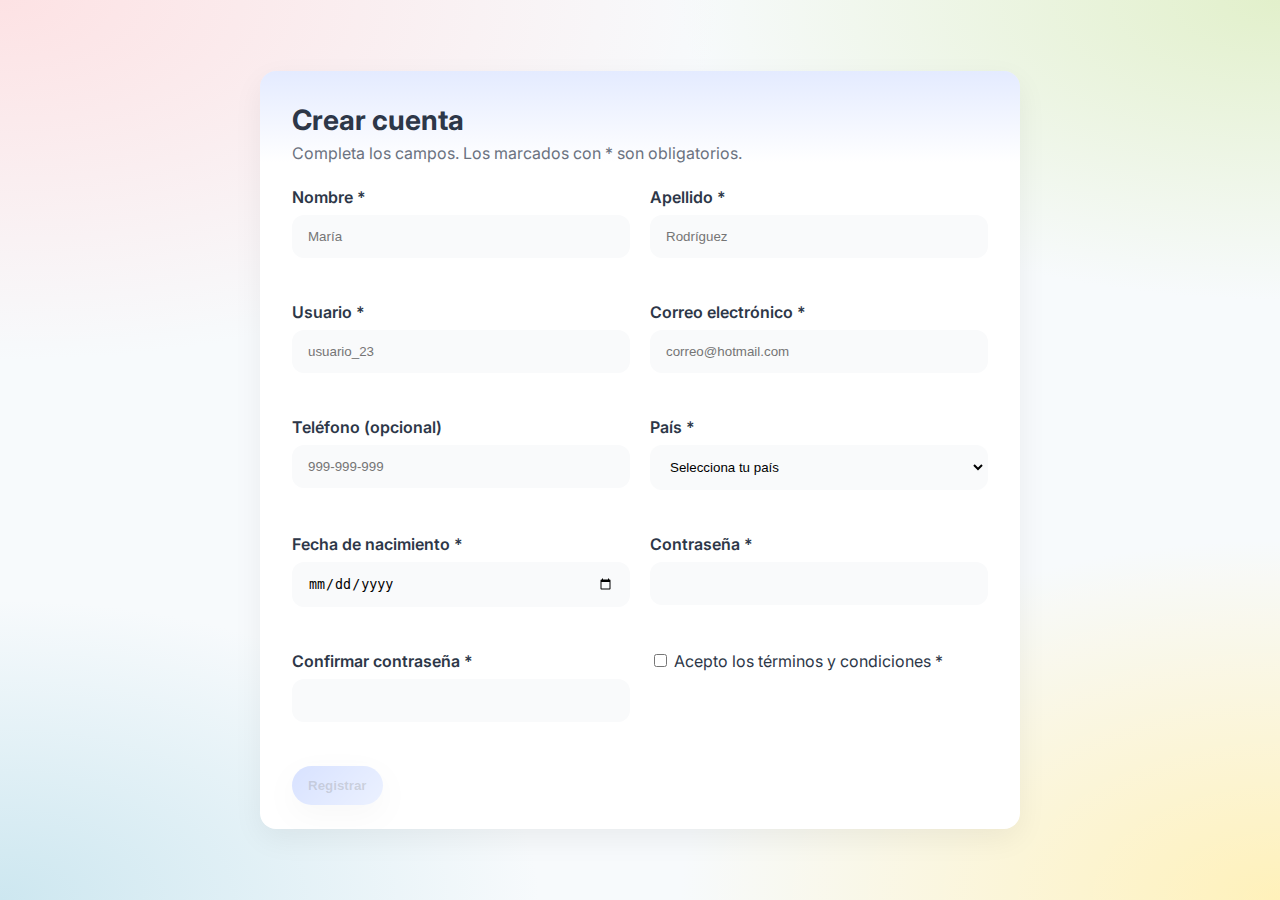
<file: index.html>
<!DOCTYPE html>
<html lang="es">
<head>
  <meta charset="utf-8" />
  <meta name="viewport" content="width=device-width, initial-scale=1" />
  <title>Registro</title>
  <link rel="preconnect" href="https://fonts.googleapis.com">
  <link rel="preconnect" href="https://fonts.gstatic.com" crossorigin>
  <link href="https://fonts.googleapis.com/css2?family=Inter:wght@400;500;600;700&display=swap" rel="stylesheet">
<link rel="stylesheet" href="styles.css" />

</head>
<body>
  <main class="shell">
    <section class="card">
      <header class="card__header">
        <h1 class="card__title">Crear cuenta</h1>
        <p class="card__subtitle">Completa los campos. Los marcados con * son obligatorios.</p>
      </header>

      <form id="registerForm" class="form" novalidate>
        <!-- Nombre :) -->
        <div class="field">
          <label for="nombre" class="label">Nombre *</label>
          <input id="nombre" name="nombre" class="input" type="text" placeholder="María" required minlength="2" maxlength="40" />
          <small class="msg" id="msg-nombre" aria-live="polite"></small>
        </div>

        <!-- Apellido :)-->
        <div class="field">
          <label for="apellido" class="label">Apellido *</label>
          <input id="apellido" name="apellido" class="input" type="text" placeholder="Rodríguez" required minlength="2" maxlength="40" />
          <small class="msg" id="msg-apellido" aria-live="polite"></small>
        </div>

        <!-- Usuario -->
        <div class="field">
          <label for="usuario" class="label">Usuario *</label>
          <input id="usuario" name="usuario" class="input" type="text" placeholder="usuario_23" required minlength="3" maxlength="16" 
            pattern="^[A-Za-z0-9_]{3,16}$" title="Usa 3–16 caracteres: letras, números o guion bajo." />
          <small class="msg" id="msg-usuario" aria-live="polite"></small>
        </div>

        <!-- Correo -->
        <div class="field">
          <label for="email" class="label">Correo electrónico *</label>
          <input id="email" name="email" class="input" type="email" placeholder="correo@hotmail.com" required maxlength="80" />
          <small class="msg" id="msg-email" aria-live="polite"></small>
        </div>

        <!-- Teléfono -->
        <div class="field">
          <label for="telefono" class="label">Teléfono (opcional)</label>
          <input id="telefono" name="telefono" class="input" type="tel" placeholder="999-999-999" 
            pattern="^\+?[0-9\-\s]{7,20}$" 
            title="Solo números, espacios o guiones; puedes iniciar con +." />
          <small class="msg" id="msg-telefono" aria-live="polite"></small>
        </div>

        <!-- País -->
        <div class="field">
          <label for="pais" class="label">País *</label>
          <select id="pais" name="pais" class="input select" required>
            <option value="" selected disabled>Selecciona tu país</option>
            <option value="PE">Perú</option>
            <option value="MX">México</option>
            <option value="CO">Colombia</option>
            <option value="AR">Argentina</option>
            <option value="CL">Chile</option>
            <option value="ES">España</option>
            <option value="US">Estados Unidos</option>
            <option value="OT">Otro</option>
          </select>
          <small class="msg" id="msg-pais" aria-live="polite"></small>
        </div>

        <!-- Fecha de nacimiento -->
        <div class="field">
          <label for="nacimiento" class="label">Fecha de nacimiento *</label>
          <input id="nacimiento" name="nacimiento" class="input" type="date" required />
          <small class="msg" id="msg-nacimiento" aria-live="polite"></small>
        </div>

        <!-- Contraseña -->
        <div class="field">
          <label for="password" class="label">Contraseña *</label>
          <input id="password" name="password" class="input" type="password" required minlength="8" maxlength="64" 
            pattern="^(?=.*[a-z])(?=.*[A-Z])(?=.*\d)(?=.*[\W_]).{8,64}$"
            title="Mínimo 8 caracteres e incluye mayúscula, minúscula, número y símbolo." />
          <small class="msg" id="msg-password" aria-live="polite"></small>
        </div>

        <!-- Confirmar contraseña -->
        <div class="field">
          <label for="confirm" class="label">Confirmar contraseña *</label>
          <input id="confirm" name="confirm" class="input" type="password" required minlength="8" maxlength="64" />
          <small class="msg" id="msg-confirm" aria-live="polite"></small>
        </div>

        <!-- Términos -->
        <div class="field checkbox">
          <label>
            <input id="terminos" name="terminos" type="checkbox" required />
            Acepto los términos y condiciones *
          </label>
          <small class="msg" id="msg-terminos" aria-live="polite"></small>
        </div>

        <!-- Botón -->
        <div class="actions">
          <button type="submit" id="submitBtn" class="btn" disabled>Registrar</button>
        </div>
      </form>
    </section>
  </main>

  <script>
  (function(){
    const form = document.getElementById('registerForm');
    const submitBtn = document.getElementById('submitBtn');

    const fields = {
  nombre: { 
    el: document.getElementById("nombre"), 
    msg: document.getElementById("msg-nombre"), 
    messages: {
      valueMissing: 'Por favor, escribe tu nombre.',
      tooShort: 'El nombre es muy corto (mínimo 2).',
      tooLong: 'El nombre es muy largo (máximo 40).'
    }
  },
  apellido: { 
    el: document.getElementById("apellido"), 
    msg: document.getElementById("msg-apellido"), 
    messages: {
      valueMissing: 'Por favor, escribe tu apellido.',
      tooShort: 'El apellido es muy corto (mínimo 2).',
      tooLong: 'El apellido es muy largo (máximo 40).'
    }
  },
  usuario: { 
    el: document.getElementById("usuario"), 
    msg: document.getElementById("msg-usuario"), 
    messages: {
      valueMissing: 'Elige un nombre de usuario.',
      patternMismatch: 'Usa 3–16 caracteres: letras, números o _ .',
      tooShort: 'El usuario es muy corto (mínimo 3).',
      tooLong: 'El usuario es muy largo (máximo 16).'
    }
  },
  email: {
    el: document.getElementById("email"),
    msg: document.getElementById("msg-email"),
    messages: {
      valueMissing: 'Por favor, ingresa tu correo electrónico.',
      typeMismatch: 'El formato del correo no es válido.',
      tooLong: 'El correo es demasiado largo (máximo 80).'
    }
  },
  telefono: {
    el: document.getElementById("telefono"),
    msg: document.getElementById("msg-telefono"),
    messages: {
      patternMismatch: 'El teléfono debe contener solo números, espacios o guiones.',
      tooShort: 'El teléfono es muy corto (mínimo 7).',
      tooLong: 'El teléfono es muy largo (máximo 20).'
    }
  },
  pais: {
    el: document.getElementById("pais"),
    msg: document.getElementById("msg-pais"),
    messages: {
      valueMissing: 'Por favor, selecciona tu país.'
    }
  },
  nacimiento: {
    el: document.getElementById("nacimiento"),
    msg: document.getElementById("msg-nacimiento"),
    messages: {
      valueMissing: 'Por favor, selecciona tu fecha de nacimiento.',
      customError: 'Debes tener al menos 13 años.'
    }
  },
  password: {
    el: document.getElementById("password"),
    msg: document.getElementById("msg-password"),
    messages: {
      valueMissing: 'Por favor, escribe una contraseña.',
      tooShort: 'La contraseña es muy corta (mínimo 8).',
      tooLong: 'La contraseña es muy larga (máximo 64).',
      patternMismatch: 'Debe incluir mayúscula, minúscula, número y símbolo.'
    }
  },
  confirm: {
    el: document.getElementById("confirm"),
    msg: document.getElementById("msg-confirm"),
    messages: {
      valueMissing: 'Por favor, confirma tu contraseña.',
      customError: 'Las contraseñas no coinciden.'
    }
  },
  terminos: {
    el: document.getElementById("terminos"),
    msg: document.getElementById("msg-terminos"),
    messages: {
      valueMissing: 'Debes aceptar los términos y condiciones.'
    }
  }
};



    (function setDateBounds(){
  const n = fields.nacimiento.el;   // campo "fecha de nacimiento"
  const today = new Date();         // fecha actual
  const min = new Date(1900,0,1);   // fecha mínima permitida (01/01/1900)
  const max = new Date(today.getFullYear()-13, today.getMonth(), today.getDate()); // fecha máxima = hoy - 13 años

  // límites al input
  n.min = min.toISOString().slice(0,10); // "1900-01-01"
  n.max = max.toISOString().slice(0,10); // ej. "2012-08-28"
  })();

    function checkConfirm(){
    const pass = fields.password.el.value;
    const conf = fields.confirm.el.value;
    if (!conf) return; // si confirmación está vacía, no hace nada

    if (conf !== pass){
      fields.confirm.el.setCustomValidity('Las contraseñas no coinciden.');
    } else {
      fields.confirm.el.setCustomValidity('');
    }
  }


    function showMessage(key){
    const { el, msg, messages } = fields[key];
    let text = '';

    // marca el campo como válido/ inválido para accesibilidad (aria-invalid)
    el.setAttribute('aria-invalid', !el.checkValidity());

    // Verifica qué tipo de error tiene el input
    if (el.validity.valueMissing && messages.valueMissing) text = messages.valueMissing;
    else if (el.validity.typeMismatch && messages.typeMismatch) text = messages.typeMismatch;
    else if (el.validity.tooShort && messages.tooShort) text = messages.tooShort;
    else if (el.validity.tooLong && messages.tooLong) text = messages.tooLong;
    else if (el.validity.patternMismatch && messages.patternMismatch) text = messages.patternMismatch;
    else if (el.validity.customError) text = el.validationMessage;

    // Muestra mensaje en el <small>
    msg.textContent = text;
    msg.className = 'msg' + (text ? ' error' : ' ok');

    // Marca input como válido (verde) si no hay errores
    if (!text && el.value) {
      el.classList.add('valid');
    } else {
      el.classList.remove('valid');
    }
  }


    Object.keys(fields).forEach((key)=>{
      const { el } = fields[key];
      el.addEventListener('input', ()=>{
        if (key==='confirm' || key==='password') checkConfirm();
        showMessage(key);
        submitBtn.disabled = !form.checkValidity();
      });
      el.addEventListener('invalid',(e)=>{
        e.preventDefault();
        if (key==='confirm' || key==='password') checkConfirm();
        showMessage(key);
        submitBtn.disabled = !form.checkValidity();
      },true);
    });

    form.addEventListener('submit',(e)=>{
      e.preventDefault();
      if (!form.checkValidity()){
        Object.keys(fields).forEach(showMessage);
        submitBtn.disabled = true;
        return;
      }
      const data = Object.fromEntries(new FormData(form).entries());
      alert(`¡Registro exitoso!\nBienvenida/o, ${data.nombre}.`);
      form.reset();
      submitBtn.disabled = true;
      Object.keys(fields).forEach((k)=>{
        fields[k].msg.textContent='';
        fields[k].msg.className='msg';
        fields[k].el.classList.remove('valid');
        fields[k].el.setAttribute('aria-invalid','false');
      });
    });
  })();
  </script>
</body>
</html>
</file>
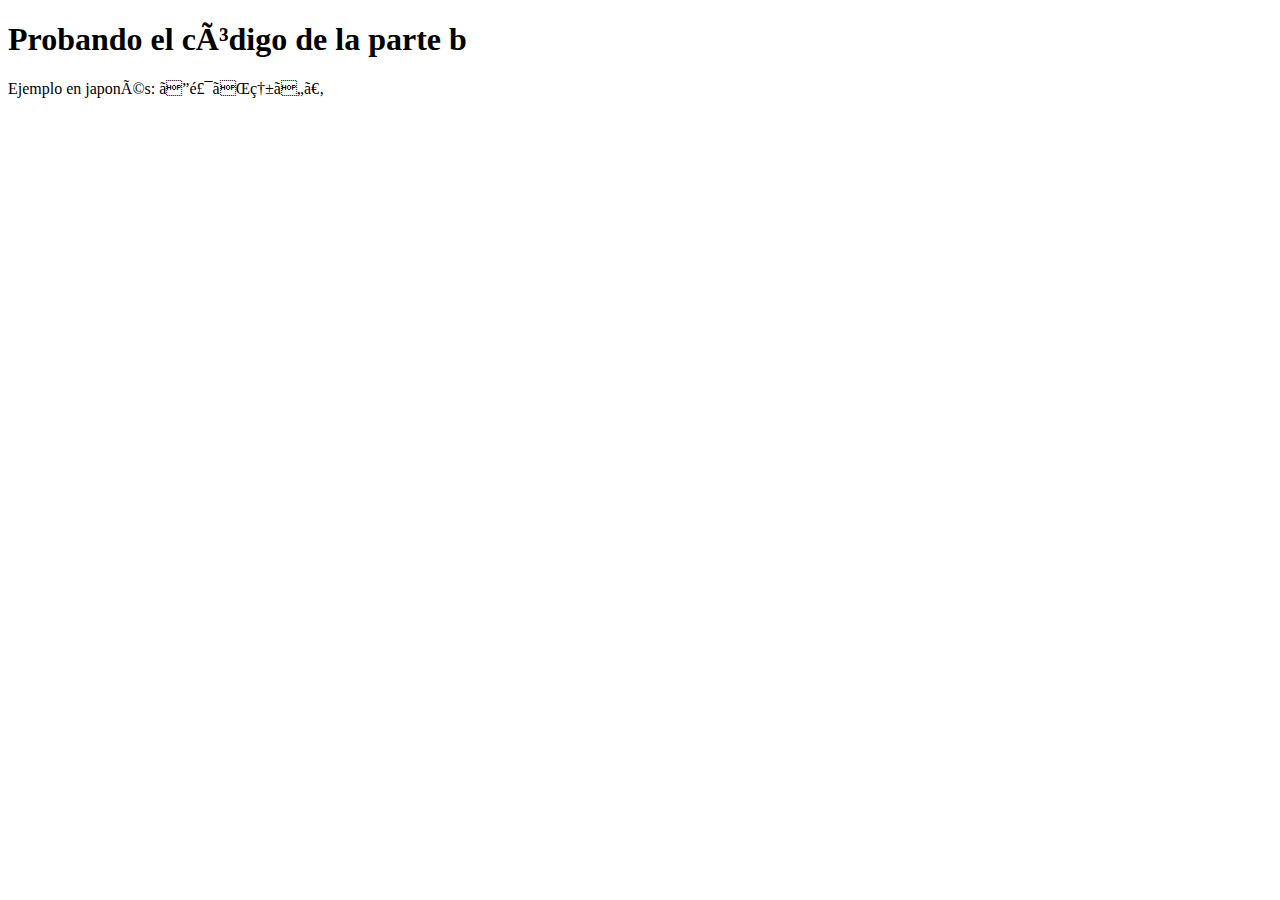
<file: Ejemplo_titulo.html>
<!-- parte a) 
 
<!DOCTYPE html>
<html lang="en-US">
  <head>
    <meta charset="utf-8">
    <meta name="viewport" content="width=device-width">
    <title>&lt;camila&gt; lizarazo</title>
  </head>
  <body>
    <h1>&lt;h75&gt; lizarazo</h1>
  </body>
</html> 

-->
<!-- -->
<!-- parte b) -->
 
<!DOCTYPE html>
<html>
  <head>
    <meta charset="ISO-8859-1"> <!-- cambiar esto -->
    <title>Prueba de Charset</title>
    <meta property="og:title" content="Mi primera página con Open Graph">

    <!-- parte d), probar con facebook, falta las captueas -->
<meta property="og:title" content="Mi primera página con Open Graph">
<meta property="og:type" content="website">
<meta property="og:image" content="https://princessminute.github.io/AD_PAGES/imagen.png">
<meta property="og:image:width" content="1200">  
<meta property="og:image:height" content="630">  
<meta property="og:url" content="https://princessminute.github.io/AD_PAGES/Ejemplo_titulo.html">


    <!-- parte e), subir. a. github -->
<meta name="twitter:card" content="summary_large_image">
<meta name="twitter:title" content="Mi página con Twitter Card">
<meta name="twitter:description" content="Ejemplo de integración de Twitter Cards en HTML.">
<meta name="twitter:image" content="https://ejemplo.com/imagen.png">


  </head>
  <body>
    <h1>Probando el código de la parte b</h1>
    <p>Ejemplo en japonés: ご飯が熱い。</p>
  </body>
</html>
</file>
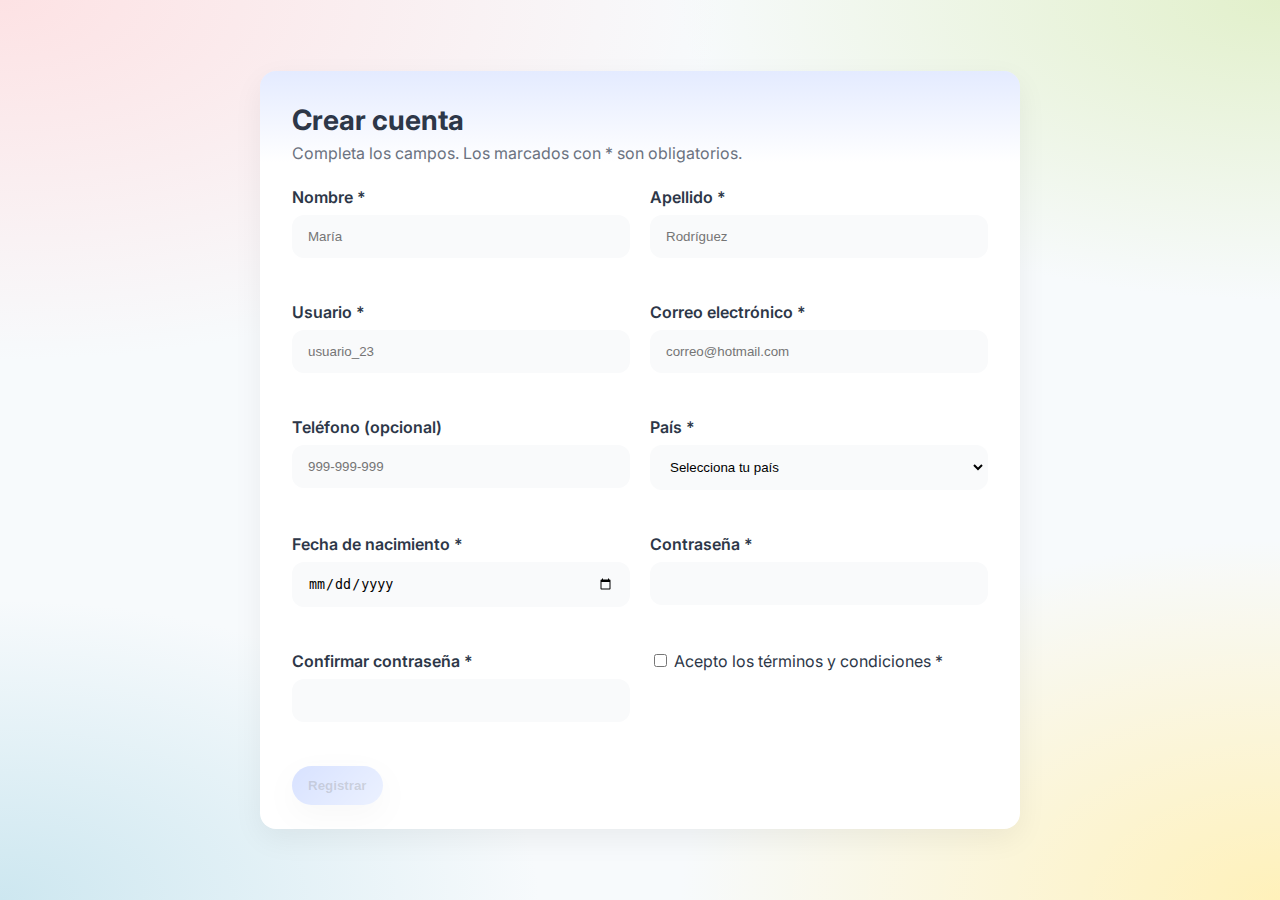
<file: index copy.html>
<!DOCTYPE html>
<html lang="es">
<head>
  <meta charset="utf-8" />
  <meta name="viewport" content="width=device-width, initial-scale=1" />
  <title>Registro</title>
  <link rel="preconnect" href="https://fonts.googleapis.com">
  <link rel="preconnect" href="https://fonts.gstatic.com" crossorigin>
  <link href="https://fonts.googleapis.com/css2?family=Inter:wght@400;500;600;700&display=swap" rel="stylesheet">
  <link rel="stylesheet" href="styles.css" />
</head>
<body>
  <main class="shell">
    <section class="card">
      <header class="card__header">
        <h1 class="card__title">Crear cuenta</h1>
        <p class="card__subtitle">Completa los campos. Los marcados con * son obligatorios.</p>
      </header>

      <form id="registerForm" class="form" novalidate>
        <!-- Nombre -->
        <div class="field">
          <label for="nombre" class="label">Nombre *</label>
          <input id="nombre" name="nombre" class="input" type="text" placeholder="María" required minlength="2" maxlength="40" />
          <small class="msg" id="msg-nombre" aria-live="polite"></small>
        </div>

        <!-- Apellido -->
        <div class="field">
          <label for="apellido" class="label">Apellido *</label>
          <input id="apellido" name="apellido" class="input" type="text" placeholder="Rodríguez" required minlength="2" maxlength="40" />
          <small class="msg" id="msg-apellido" aria-live="polite"></small>
        </div>

        <!-- Usuario -->
        <div class="field">
          <label for="usuario" class="label">Usuario *</label>
          <input id="usuario" name="usuario" class="input" type="text" placeholder="usuario_23" required minlength="3" maxlength="16" pattern="^[A-Za-z0-9_]{3,16}$" />
          <small class="msg" id="msg-usuario" aria-live="polite"></small>
        </div>

        <!-- Email -->
        <div class="field">
          <label for="email" class="label">Correo electrónico *</label>
          <input id="email" name="email" class="input" type="email" placeholder="correo@hotmail.com" required maxlength="80" />
          <small class="msg" id="msg-email" aria-live="polite"></small>
        </div>

        <!-- Teléfono -->
        <div class="field">
          <label for="telefono" class="label">Teléfono (opcional)</label>
          <input id="telefono" name="telefono" class="input" type="tel" placeholder="999-999-999" pattern="^\+?[0-9\-\s]{7,20}$" />
          <small class="msg" id="msg-telefono" aria-live="polite"></small>
        </div>

        <!-- País -->
        <div class="field">
          <label for="pais" class="label">País *</label>
          <select id="pais" name="pais" class="input select" required>
            <option value="" selected disabled>Selecciona tu país</option>
            <option value="PE">Perú</option>
            <option value="MX">México</option>
            <option value="CO">Colombia</option>
            <option value="AR">Argentina</option>
            <option value="CL">Chile</option>
            <option value="ES">España</option>
            <option value="US">Estados Unidos</option>
            <option value="OT">Otro</option>
          </select>
          <small class="msg" id="msg-pais" aria-live="polite"></small>
        </div>

        <!-- Fecha de nacimiento -->
        <div class="field">
          <label for="nacimiento" class="label">Fecha de nacimiento *</label>
          <input id="nacimiento" name="nacimiento" class="input" type="date" required />
          <small class="msg" id="msg-nacimiento" aria-live="polite"></small>
        </div>

        <!-- Contraseña -->
        <div class="field">
          <label for="password" class="label">Contraseña *</label>
          <input id="password" name="password" class="input" type="password" required minlength="8" maxlength="64"
            pattern="^(?=.*[a-z])(?=.*[A-Z])(?=.*\d)(?=.*[\W_]).{8,64}$" />
          <small class="msg" id="msg-password" aria-live="polite"></small>
        </div>

        <!-- Confirmar contraseña -->
        <div class="field">
          <label for="confirm" class="label">Confirmar contraseña *</label>
          <input id="confirm" name="confirm" class="input" type="password" required minlength="8" maxlength="64" />
          <small class="msg" id="msg-confirm" aria-live="polite"></small>
        </div>

        <!-- Términos -->
        <div class="field checkbox">
          <label>
            <input id="terminos" name="terminos" type="checkbox" required />
            Acepto los términos y condiciones *
          </label>
          <small class="msg" id="msg-terminos" aria-live="polite"></small>
        </div>

        <!-- Botón -->
        <div class="actions">
          <button type="submit" id="submitBtn" class="btn" disabled>Registrar</button>
        </div>
      </form>
    </section>
  </main>

  <script>
  (function(){
    const form = document.getElementById('registerForm');
    const submitBtn = document.getElementById('submitBtn');

    const fields = {
      nombre: { el: document.getElementById("nombre"), msg: document.getElementById("msg-nombre"), messages: { valueMissing: 'Por favor, escribe tu nombre.', tooShort: 'El nombre es muy corto (mínimo 2).', tooLong: 'El nombre es muy largo (máximo 40).' }},
      apellido: { el: document.getElementById("apellido"), msg: document.getElementById("msg-apellido"), messages: { valueMissing: 'Por favor, escribe tu apellido.', tooShort: 'El apellido es muy corto (mínimo 2).', tooLong: 'El apellido es muy largo (máximo 40).' }},
      usuario: { el: document.getElementById("usuario"), msg: document.getElementById("msg-usuario"), messages: { valueMissing: 'Elige un nombre de usuario.', patternMismatch: 'Usa 3–16 caracteres: letras, números o _ .', tooShort: 'El usuario es muy corto (mínimo 3).', tooLong: 'El usuario es muy largo (máximo 16).' }},
      email: { el: document.getElementById("email"), msg: document.getElementById("msg-email"), messages: { valueMissing: 'Por favor, escribe tu correo.', typeMismatch: 'El correo no es válido.', tooLong: 'El correo es demasiado largo.' }},
      telefono: { el: document.getElementById("telefono"), msg: document.getElementById("msg-telefono"), messages: { patternMismatch: 'El teléfono debe ser válido.' }},
      pais: { el: document.getElementById("pais"), msg: document.getElementById("msg-pais"), messages: { valueMissing: 'Debes seleccionar tu país.' }},
      nacimiento: { el: document.getElementById("nacimiento"), msg: document.getElementById("msg-nacimiento"), messages: { valueMissing: 'Debes seleccionar tu fecha de nacimiento.', customError: 'Debes tener al menos 13 años.' }},
      password: { el: document.getElementById("password"), msg: document.getElementById("msg-password"), messages: { valueMissing: 'Escribe una contraseña.', tooShort: 'Mínimo 8 caracteres.', patternMismatch: 'Incluye mayúscula, minúscula, número y símbolo.' }},
      confirm: { el: document.getElementById("confirm"), msg: document.getElementById("msg-confirm"), messages: { valueMissing: 'Confirma la contraseña.', customError: 'Las contraseñas no coinciden.' }},
      terminos: { el: document.getElementById("terminos"), msg: document.getElementById("msg-terminos"), messages: { valueMissing: 'Debes aceptar los términos.' }}
    };

    (function setDateBounds(){
      const n = fields.nacimiento.el;
      const today = new Date();
      const min = new Date(1900,0,1);
      const max = new Date(today.getFullYear()-13, today.getMonth(), today.getDate());
      n.min = min.toISOString().slice(0,10);
      n.max = max.toISOString().slice(0,10);
    })();

    function checkConfirm() {
      const pass = fields.password.el.value;
      const conf = fields.confirm.el.value;
      if (!conf) return;
      if (conf !== pass){
        fields.confirm.el.setCustomValidity(fields.confirm.messages.customError);
      } else {
        fields.confirm.el.setCustomValidity('');
      }
    }

    function checkAge() {
      const n = fields.nacimiento.el.value;
      if (!n) return;
      const birthDate = new Date(n);
      const today = new Date();
      const age = today.getFullYear() - birthDate.getFullYear();
      if (age < 13) {
        fields.nacimiento.el.setCustomValidity(fields.nacimiento.messages.customError);
      } else {
        fields.nacimiento.el.setCustomValidity('');
      }
    }

    function showMessage(key){
      const { el, msg, messages } = fields[key];
      let text = '';
      if (el.validity.valueMissing) text = messages.valueMissing;
      else if (el.validity.tooShort) text = messages.tooShort;
      else if (el.validity.tooLong) text = messages.tooLong;
      else if (el.validity.patternMismatch) text = messages.patternMismatch;
      else if (el.validity.typeMismatch) text = messages.typeMismatch;
      else if (el.validity.customError) text = el.validationMessage;

      msg.textContent = text;
      msg.className = 'msg' + (text ? ' error' : ' ok');
    }

    Object.keys(fields).forEach(key=>{
      const { el } = fields[key];
      el.addEventListener('input', ()=>{
        if (key==='confirm' || key==='password') checkConfirm();
        if (key==='nacimiento') checkAge();
        showMessage(key);
        submitBtn.disabled = !form.checkValidity();
      });
      el.addEventListener('blur', ()=> showMessage(key));
    });

    form.addEventListener('submit', e=>{
      e.preventDefault();
      Object.keys(fields).forEach(showMessage);
      if (!form.checkValidity()) return;
      // Abrir nueva ventana de registro exitoso
      window.open('registro-exitoso.html','_blank','width=400,height=300');
      form.reset();
      submitBtn.disabled = true;
    });

  })();
  </script>
</body>
</html>
</file>
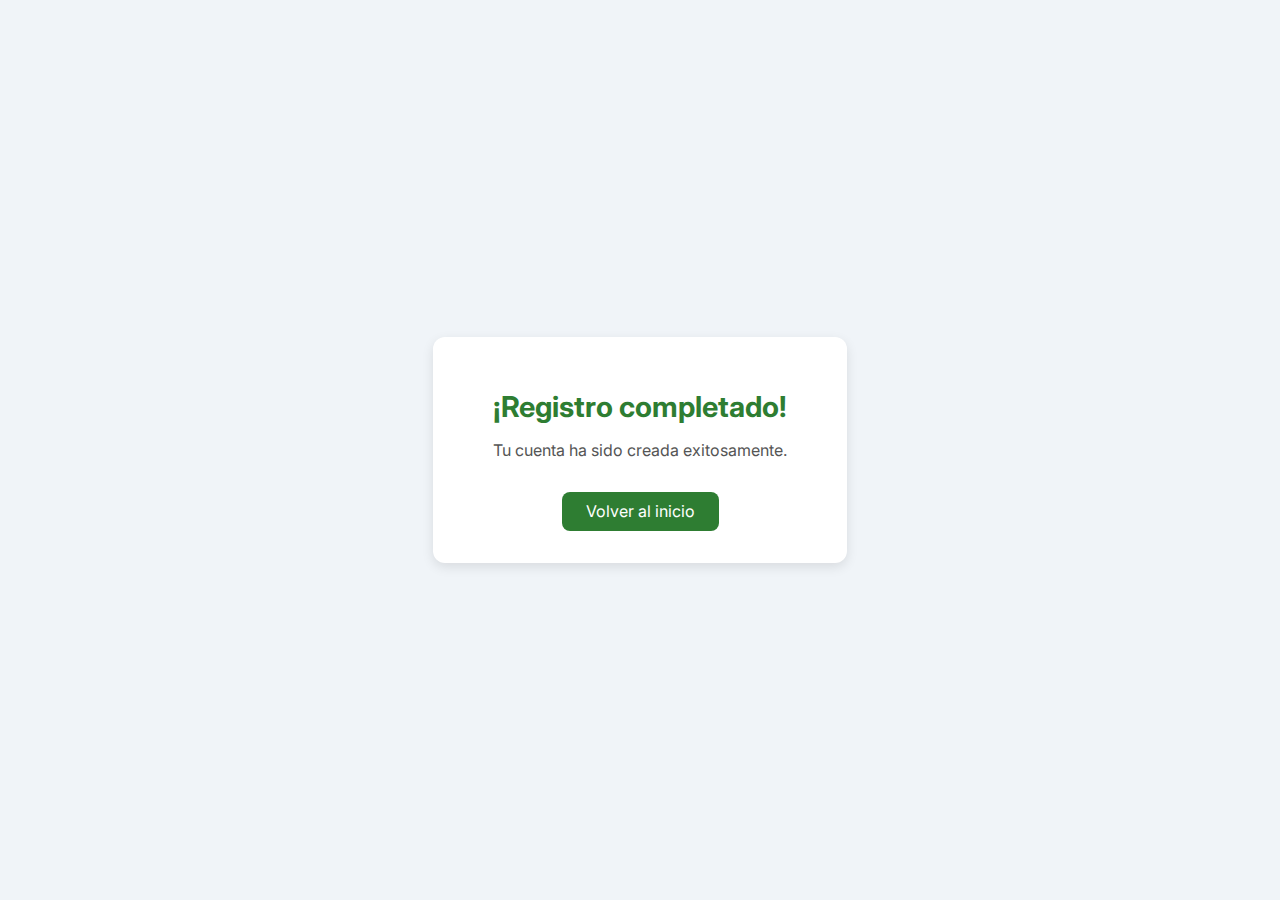
<file: registro-exitoso.html>
<!DOCTYPE html>
<html lang="es">
<head>
  <meta charset="utf-8" />
  <meta name="viewport" content="width=device-width, initial-scale=1" />
  <title>Registro Exitoso</title>
  <link rel="preconnect" href="https://fonts.googleapis.com">
  <link rel="preconnect" href="https://fonts.gstatic.com" crossorigin>
  <link href="https://fonts.googleapis.com/css2?family=Inter:wght@400;500;600;700&display=swap" rel="stylesheet">
  <style>
    body {
      font-family: 'Inter', sans-serif;
      display: flex;
      justify-content: center;
      align-items: center;
      height: 100vh;
      margin: 0;
      background: #f0f4f8;
    }
    .card {
      background: #fff;
      padding: 2rem;
      border-radius: 12px;
      box-shadow: 0 4px 12px rgba(0,0,0,0.1);
      text-align: center;
      width: 90%;
      max-width: 350px;
    }
    h1 {
      font-size: 1.8rem;
      margin-bottom: 1rem;
      color: #2e7d32;
    }
    p {
      font-size: 1rem;
      color: #555;
      margin-bottom: 2rem;
    }
    .btn {
      display: inline-block;
      padding: 0.6rem 1.5rem;
      font-size: 1rem;
      color: #fff;
      background-color: #2e7d32;
      border: none;
      border-radius: 8px;
      cursor: pointer;
      text-decoration: none;
      transition: background-color 0.3s ease;
    }
    .btn:hover {
      background-color: #27632a;
    }
  </style>
</head>
<body>
  <div class="card">
    <h1>¡Registro completado!</h1>
    <p>Tu cuenta ha sido creada exitosamente.</p>
    <a href="index.html" class="btn">Volver al inicio</a>
  </div>
</body>
</html>
</file>
<file: styles.css>
:root{
--bg: #f7fafc;
--card: #ffffff;
--ink: #2d3748;
--muted: #6b7280;

--p1: #fde2e4; 
--p2: #e2f0cb; 
--p3: #cde7f0;
--p4: #fff1ba; 
--accent: #b1c5ff; 
--error: #e67c73; 
--ok: #34d399; 
--radius: 16px;
--shadow: 0 10px 30px rgba(0,0,0,.06);
}

*{box-sizing:border-box}
html,body{height:100%}
body{
margin:0; font-family: Inter, system-ui, -apple-system, Segoe UI, Roboto, Ubuntu, Cantarell, Noto Sans, "Helvetica Neue", Arial, "Apple Color Emoji", "Segoe UI Emoji";
color:var(--ink); background:
radial-gradient(1200px 600px at 0% 0%, var(--p1), transparent 60%),
radial-gradient(1000px 500px at 100% 0%, var(--p2), transparent 60%),
radial-gradient(900px 500px at 0% 100%, var(--p3), transparent 60%),
radial-gradient(1000px 600px at 100% 100%, var(--p4), transparent 60%),
var(--bg);
}

.shell{ min-height:100%; display:grid; place-items:center; padding:32px; }

.card{ width:100%; max-width:760px; background:var(--card); border-radius:var(--radius); box-shadow:var(--shadow); overflow:hidden; }
.card__header{ padding:32px 32px 0 32px; background: linear-gradient(180deg, rgba(177,197,255,.35), transparent); }
.card__title{ margin:0; font-size:28px; font-weight:700; }
.card__subtitle{ margin:6px 0 0; color:var(--muted); }
.card__footer{ padding:16px 32px 28px; background: linear-gradient(0deg, rgba(255,241,186,.35), transparent); }

.form{ display:grid; grid-template-columns: 1fr 1fr; gap:18px 20px; padding:24px 32px; }
.field{ display:flex; flex-direction:column; gap:8px; }
.field--checkbox{ grid-column: 1 / -1; flex-direction:row; align-items:center; gap:10px; }

.label{ font-weight:600; }
.input{ width:100%; padding:12px 14px; border-radius:12px; border:2px solid transparent; outline:none; background:#f9fafb; transition:.2s border-color, .2s background; }
.select{ appearance:auto; }

.input:focus{ border-color: var(--accent); background:#fff; box-shadow:0 0 0 4px rgba(177,197,255,.25); }
.input:invalid[aria-invalid="true"]{ border-color: var(--error); background:#fff5f5; }
.input.valid{ border-color: var(--ok); background:#f0fff4; }

.msg{ min-height:18px; font-size:12px; color:var(--muted); }
.msg.error{ color:var(--error); }
.msg.ok{ color:var(--ok); }

.btn{ grid-column: 1 / -1; padding:12px 16px; border:none; border-radius:999px; font-weight:700; cursor:pointer; background:linear-gradient(135deg, var(--accent), #d9e4ff); box-shadow:var(--shadow); transition:.2s transform, .2s box-shadow, .2s opacity; }
.btn[disabled]{ opacity:.5; cursor:not-allowed; }
.btn:not([disabled]):hover{ transform: translateY(-1px); box-shadow: 0 12px 32px rgba(0,0,0,.08); }

.muted{ color:var(--muted); }
.link{ color:#6b7cff; text-decoration:none; border-bottom:1px dashed currentColor; }
.link:hover{ opacity:.8; }


@media (max-width: 720px){
.form{ grid-template-columns: 1fr;}
}
</file>
